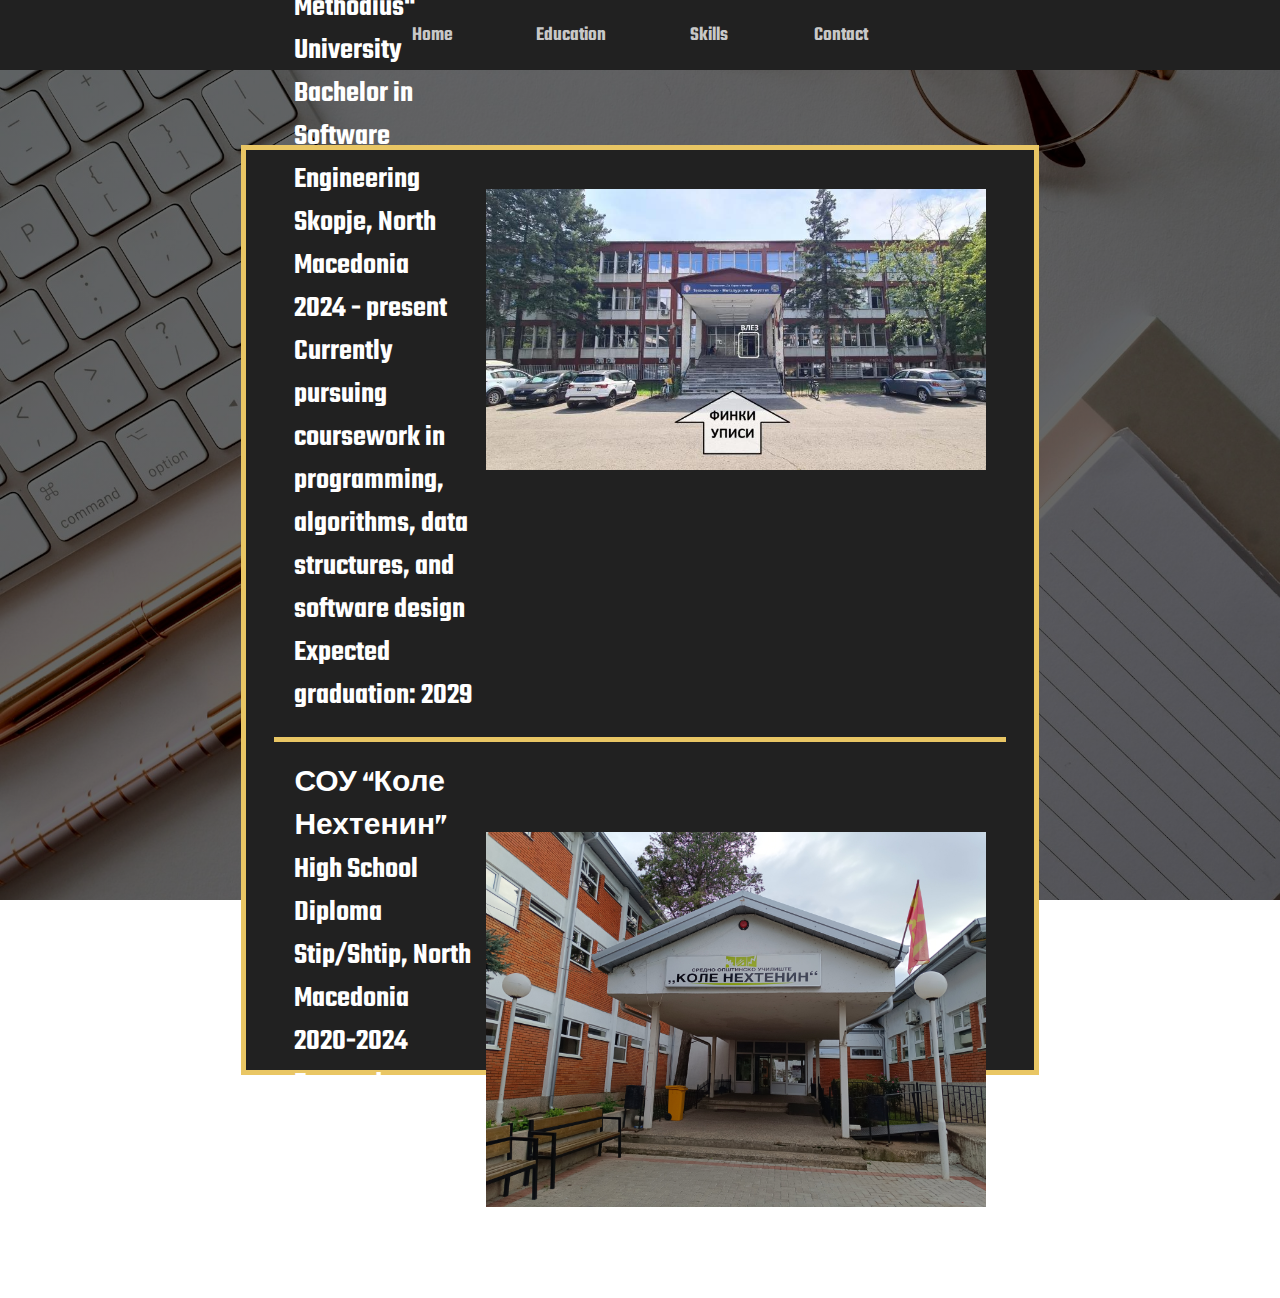
<file: education.html>
<!DOCTYPE html>
<html lang="en">
<head>
    <meta charset="UTF-8">
    <meta name="viewport" content="width=device-width, initial-scale=1.0">
    <link rel="stylesheet" href="education.css">
    <title>Document</title>
    <link rel="preconnect" href="https://fonts.googleapis.com">
    <link href="https://fonts.googleapis.com/css2?family=Anta&family=Teko:wght@300..700&display=swap" rel="stylesheet">
</head>
<body>
    
    <div id="navbar">

        <div class="sections"><a href="index.html">Home</a></div>
        <div class="sections"><a href="education.html">Education</a></div>
        <div class="sections"><a href="skills.html">Skills</a></div>
        <div class="sections"><a href="contact.html">Contact</a></div>

    </div>

    <div id="mainbody">
        <div id="innerBox">
            <div class="boxes">
                <div>
                        "Ss. Cyril and Methodius" University<br>
                        Bachelor in Software Engineering<br>
                        Skopje, North Macedonia<br>
                        2024 - present<br>
                        Currently pursuing coursework in programming, <br>algorithms, data structures, and software design<br>
                        Expected graduation: 2029<br>
                </div>  
                <img src="2_4.jpg" alt="">
            </div>
            <div class="boxes">
                <div>
                        СОУ “Коле Нехтенин” <br>
                        High School Diploma<br>
                        Stip/Shtip, North Macedonia<br>
                        2020-2024<br>
                        Focused on: Mathematics, Computer Science, and Physics<br>
                </div>  
                <img src="img1.jpg" alt="">
            </div>
        </div>
    </div>



</body>
</html>
</file>
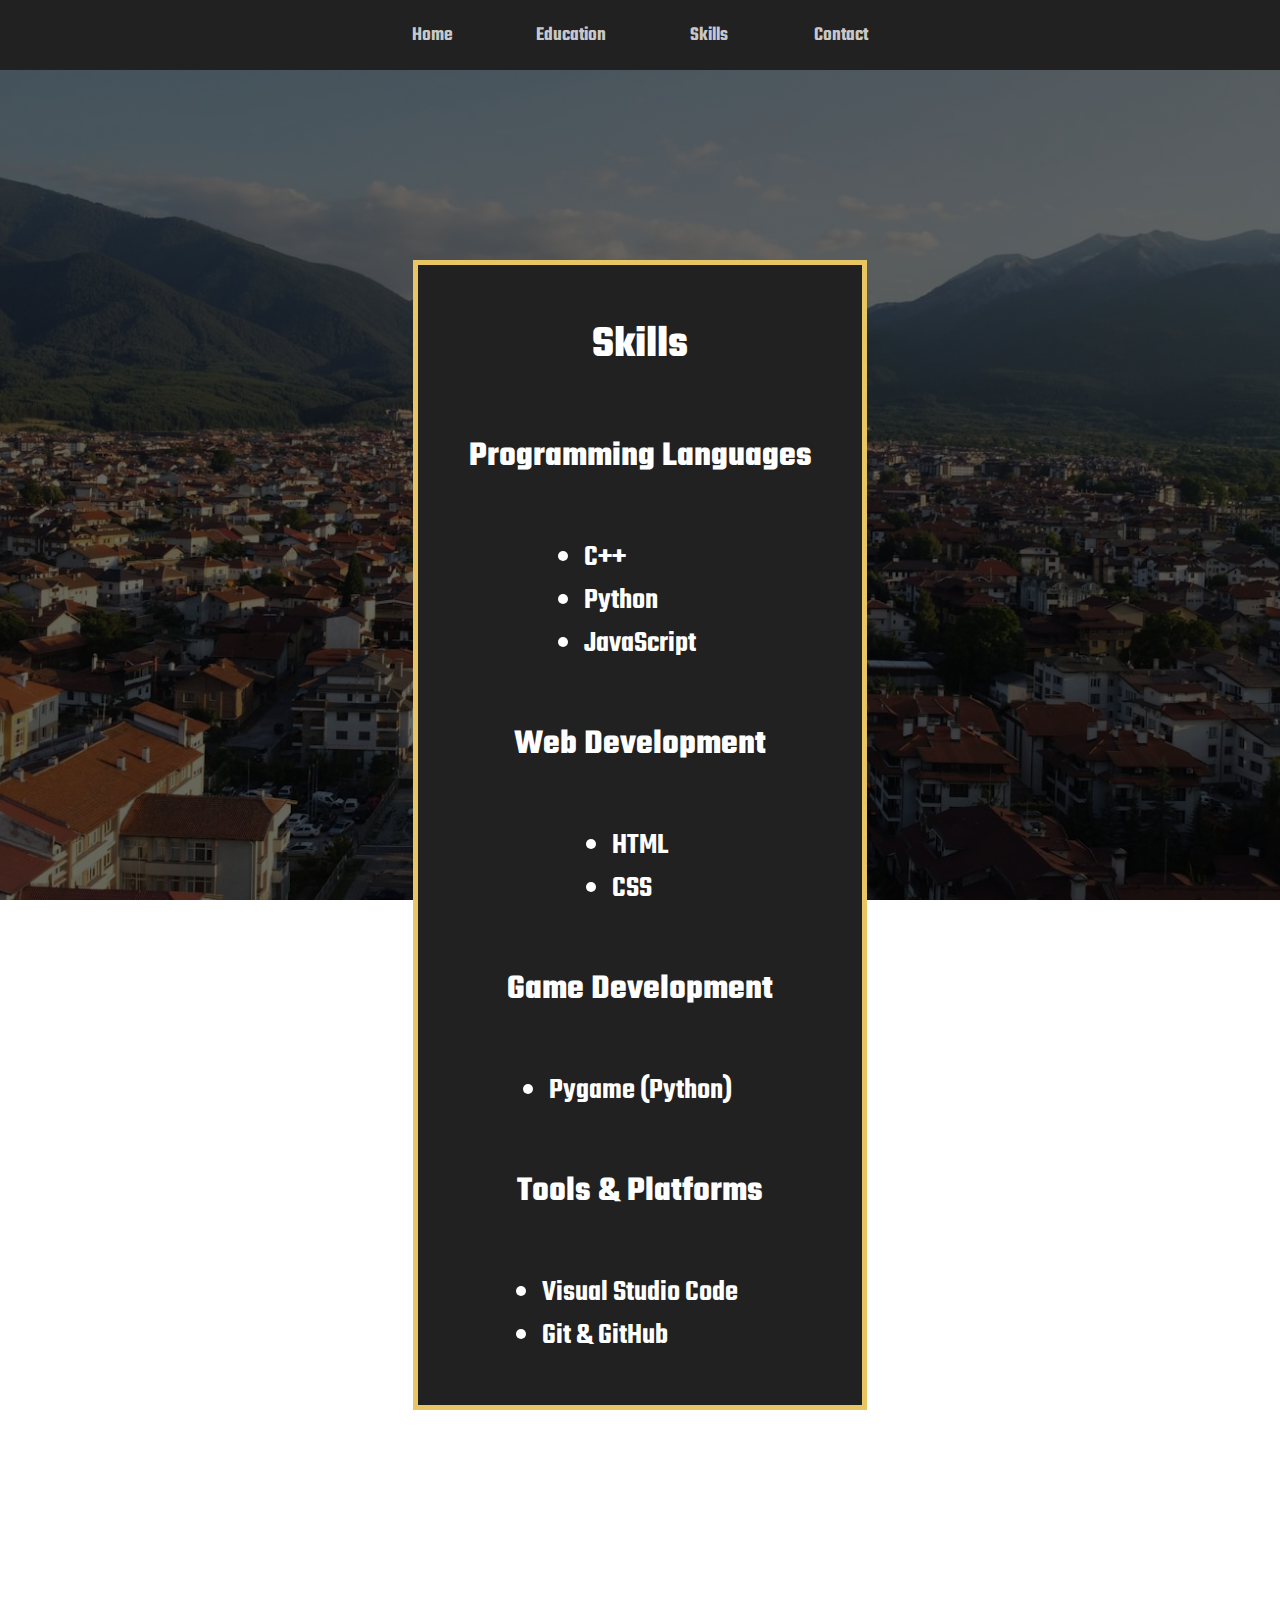
<file: skills.html>
<!DOCTYPE html>
<html lang="en">
<head>
    <meta charset="UTF-8">
    <meta name="viewport" content="width=device-width, initial-scale=1.0">
    <link rel="stylesheet" href="skills.css">
    <title>Document</title>
    <link rel="preconnect" href="https://fonts.googleapis.com">
    <link href="https://fonts.googleapis.com/css2?family=Anta&family=Teko:wght@300..700&display=swap" rel="stylesheet">
</head>
<body>
    
    <div id="navbar">

        <div class="sections"><a href="index.html">Home</a></div>
        <div class="sections"><a href="education.html">Education</a></div>
        <div class="sections"><a href="skills.html">Skills</a></div>
        <div class="sections"><a href="contact.html">Contact</a></div>

    </div>

    <div id="mainbody">
        <div id="innerBox">
            <h2>Skills</h2>
  
            <h3>Programming Languages</h3>
            <ul>
                <li>C++</li>
                <li>Python</li>
                <li>JavaScript</li>
            </ul>

            <h3>Web Development</h3>
            <ul>
                <li>HTML</li>
                <li>CSS</li>
            </ul>

            <h3>Game Development</h3>
            <ul>
                <li>Pygame (Python)</li>
            </ul>

            <h3>Tools & Platforms</h3>
            <ul>
                <li>Visual Studio Code</li>
                <li>Git & GitHub</li>
            </ul>
        </div>
    </div>



</body>
</html>
</file>
<file: education.css>
*{
    padding: 0;
    margin: 0;
    /*outline: red 1px dashed;*/
    border: none;
}

a{
    text-decoration: none;
}

:root{
    --yellowish:#e9c664;
    --grayish:rgba(231, 231, 231, 0.863);
    --darkgray: rgb(54, 54, 54);
    --backgroundgray: rgb(33,33,33);
}

body{
    font-family: "Teko", sans-serif;
    font-optical-sizing: auto;
    font-weight: 600;
    font-style: normal;
}

/* Navbar ------------------------------------------------------------------------------------------------------*/



#navbar{
    background-color: var(--backgroundgray);
    width: 100%;
    height: 70px;
    display: flex;
    justify-content: center;
    align-items: center;
    gap: 6.5%;
}


.sections a{
    color:var(--grayish);
}

.sections{
    flex: 0.05;
    font-size: 20px;
}

.sections a:hover{
    transition: color 0.4s ease-in;
    color: var(--yellowish);
}

#mainbody{
    width: 100%;
    height: 120vh;
    background-position: center;
    background-size: cover;
    background-image: linear-gradient(rgba(0, 0, 0, 0.6), rgba(0, 0, 0, 0.6)), 
                      url(photo-1542435503-956c469947f6.jpeg);
    background-attachment: fixed;

    display: flex;
    justify-content: center;
    align-items: center;
    flex-direction: column;
    text-align: left;
    color: white;
    font-size: 30px;
}

img:nth-of-type(1){
    background-size: contain;
    width: 500px;
}

#innerBox{
    display: flex;
    justify-content: center;
    align-items: center;
    flex-direction: column;
    gap: 8%;
    background-color: var(--backgroundgray);
    width: 60%;
    height: 100vh;
    border:#e9c664 5px solid;
    padding: 10px;
}

.boxes:nth-child(1){
    border-bottom: 5px solid var(--yellowish);
}

.boxes{
    display: flex;
    width: 90%;
    justify-content: space-around;
    align-items: center;
    padding: 20px;
}
</file>
<file: skills.css>
*{
    padding: 0;
    margin: 0;
    /*outline: red 1px dashed;*/
    border: none;
}

a{
    text-decoration: none;
}

:root{
    --yellowish:#e9c664;
    --grayish:rgba(231, 231, 231, 0.863);
    --darkgray: rgb(54, 54, 54);
    --backgroundgray: rgb(33,33,33);
}

body{
    font-family: "Teko", sans-serif;
    font-optical-sizing: auto;
    font-weight: 600;
    font-style: normal;
}

/* Navbar ------------------------------------------------------------------------------------------------------*/



#navbar{
    background-color: var(--backgroundgray);
    width: 100%;
    height: 70px;
    display: flex;
    justify-content: center;
    align-items: center;
    gap: 6.5%;
}


.sections a{
    color:var(--grayish);
}

.sections{
    flex: 0.05;
    font-size: 20px;
}

.sections a:hover{
    transition: color 0.4s ease-in;
    color: var(--yellowish);
}

#mainbody{
    width: 100%;
    height: 170vh;
    background-position: center;
    background-size: cover;
    background-image: linear-gradient(rgba(0, 0, 0, 0.6), rgba(0, 0, 0, 0.6)), 
                      url(photo-1720959622076-a2a09dc4afbc.jpeg);
    background-attachment: fixed;

    display: flex;
    justify-content: center;
    align-items: center;
    text-align: left;
    color: white;
    font-size: 30px;
}

#innerBox{
    display: flex;
    justify-content: center;
    align-items: center;
    flex-direction: column;
    text-align: left;
    gap: 5%;
    background-color: var(--backgroundgray);
    width: 30%;
    height: 120vh;
    border:#e9c664 5px solid;
    padding: 30px;
}
</file>
